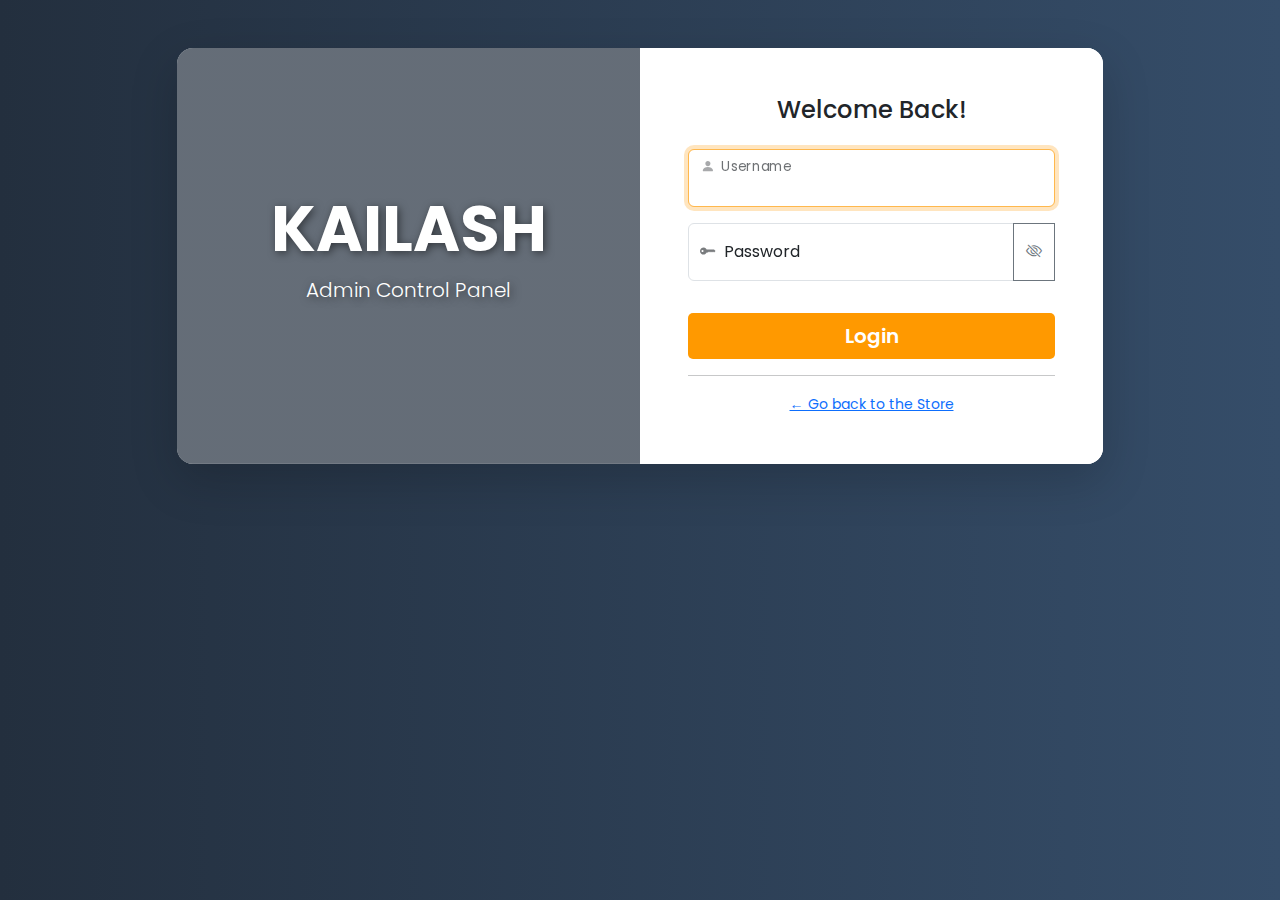
<file: add-product.html>
<!DOCTYPE html>
<html lang="en">
<head>
    <meta charset="UTF-8">
    <meta name="viewport" content="width=device-width, initial-scale=1.0">
    <title>Admin Panel - KAILASH</title>
    <link href="https://cdn.jsdelivr.net/npm/bootstrap@5.3.0/dist/css/bootstrap.min.css" rel="stylesheet">
    <!-- Using a newer version of bootstrap icons for better icon support -->
    <link rel="stylesheet" href="https://cdn.jsdelivr.net/npm/bootstrap-icons@1.11.3/font/bootstrap-icons.css">
    <link href="https://fonts.googleapis.com/css2?family=Poppins:wght@300;400;500;600;700&display=swap" rel="stylesheet">
    <link rel="stylesheet" href="style.css">
</head>
<body>
    <!-- 
        NEW PROFESSIONAL LOGIN WRAPPER
        This takes up the full screen and is shown by default.
    -->
    <div id="login-wrapper">
        <div class="container">
            <div class="row justify-content-center">
                <div class="col-xl-10 col-lg-12">
                    <div class="card login-box shadow-lg o-hidden border-0 my-5 animate-on-load">
                        <div class="row g-0">
                            <!-- Left Side: Visual/Branding Panel -->
                            <div class="col-lg-6 d-none d-lg-flex login-visual-panel">
                                <div class="login-branding-text">
                                    <h1 class="display-3">KAILASH</h1>
                                    <p class="lead">Admin Control Panel</p>
                                </div>
                            </div>
                            <!-- Right Side: Login Form Panel -->
                            <div class="col-lg-6 login-form-panel">
                                <div class="p-4 p-md-5">
                                    <div class="text-center">
                                        <h1 class="h4 text-gray-900 mb-4">Welcome Back!</h1>
                                    </div>
                                    <form id="adminLoginForm" novalidate>
                                        <div id="login-error" class="alert alert-danger d-none" role="alert"></div>
                                        
                                        <div class="form-floating mb-3">
                                            <input type="text" class="form-control" id="adminUser" placeholder="Username" required autofocus>
                                            <label for="adminUser"><i class="bi bi-person-fill me-2"></i>Username</label>
                                            <div class="invalid-feedback">Please enter your username.</div>
                                        </div>

                                        <div class="input-group form-floating mb-3">
                                            <input type="password" class="form-control" id="adminPass" placeholder="Password" required>
                                            <label for="adminPass"><i class="bi bi-key-fill me-2"></i>Password</label>
                                            <button class="btn btn-outline-secondary" type="button" id="togglePassword" aria-label="Toggle password visibility">
                                                <i class="bi bi-eye-slash"></i>
                                            </button>
                                            <div class="invalid-feedback">Please enter your password.</div>
                                        </div>

                                        <button type="submit" class="btn btn-accent w-100 btn-lg py-2 mt-3" id="loginButton">
                                            <span class="btn-text">Login</span>
                                        </button>
                                    </form>
                                    <hr>
                                    <div class="text-center">
                                        <a class="small" href="index.html">← Go back to the Store</a>
                                    </div>
                                </div>
                            </div>
                        </div>
                    </div>
                </div>
            </div>
        </div>
    </div>


    <!-- 
        YOUR ORIGINAL ADMIN CONTENT
        This is hidden by default and shown after successful login.
        The navbar is now inside this div.
    -->
    <div id="admin-content" style="display: none;">
        <nav class="navbar navbar-expand-lg navbar-dark">
            <div class="container-fluid">
                <a class="navbar-brand" href="index.html">KAILASH ADMIN</a>
                <button class="btn btn-outline-light" id="logoutBtn">Logout <i class="bi bi-box-arrow-right"></i></button>
            </div>
        </nav>
        
        <!-- SECTION 1: ADD NEW PRODUCT -->
        <section class="py-5">
            <div class="container">
                <h2 class="text-center mb-4">Add New Product</h2>
                <div class="row justify-content-center">
                    <div class="col-md-8 col-lg-6">
                        <form id="addProductForm" class="border p-4 rounded shadow-sm" novalidate>
                            <div class="mb-3"><label for="productName" class="form-label">Product Name</label><input type="text" class="form-control" id="productName" required></div>
                            <div class="mb-3">
                                <label for="productCategory" class="form-label">Category</label>
                                <select class="form-select" id="productCategory" required><option value="" disabled selected>Select a category</option><option value="saree">Sarees</option><option value="kidswear">Kidswear</option><option value="menswear">Menswear</option></select>
                            </div>
                            <div class="mb-3 image-input-group">
                                <div class="form-check form-check-inline"><input type="radio" class="form-check-input" name="imageOption" id="uploadOption" value="upload" checked><label class="form-check-label" for="uploadOption">Upload Image</label></div>
                                <div class="form-check form-check-inline"><input type="radio" class="form-check-input" name="imageOption" id="linkOption" value="link"><label class="form-check-label" for="linkOption">Use Image URL</label></div>
                                <div id="uploadSection" class="mt-2"><input type="file" class="form-control" id="imageUpload" accept="image/jpeg, image/png, image/gif, image/webp"></div>
                                <div id="linkSection" class="mt-2" style="display: none;"><input type="url" class="form-control" id="productImage" placeholder="https://yourwebsite.com/images/product.jpg"></div>
                            </div>
                            <div class="mb-3"><label for="productDescription" class="form-label">Description</label><textarea class="form-control" id="productDescription" rows="3" required></textarea></div>
                            <div class="row">
                                <div class="col-md-6 mb-3"><label for="productPrice" class="form-label">Price (₹)</label><input type="number" class="form-control" id="productPrice" step="0.01" min="0" required></div>
                                <div class="col-md-6 mb-3"><label for="productRating" class="form-label">Rating (0-5)</label><input type="number" class="form-control" id="productRating" step="0.1" min="0" max="5" required></div>
                            </div>
                            <div class="mb-3"><label for="productSizes" class="form-label">Sizes (comma-separated, e.g., S,M,L)</label><input type="text" class="form-control" id="productSizes" placeholder="Leave empty if not applicable"></div>
                            <button type="submit" class="btn btn-accent w-100" id="submitButton">Add Product</button>
                        </form>
                        <div id="message-add" class="mt-3 text-center"></div>
                    </div>
                </div>
            </div>
        </section>
        <hr class="my-0">
        <!-- SECTION 2: MANAGE EXISTING PRODUCTS -->
        <section class="py-5 bg-light">
            <div class="container">
                <h2 class="text-center mb-4">Manage Existing Products</h2>
                <div class="row justify-content-center">
                    <div class="col-md-10 col-lg-8">
                        <div id="message-delete" class="mb-3 text-center"></div>
                        <ul class="list-group shadow-sm" id="manage-products-list"></ul>
                    </div>
                </div>
            </div>
        </section>
        <footer class="footer text-center py-3">
            <p>© 2025 The KAILASH | All Rights Reserved</p>
        </footer>
    </div>


    <script>
        // --- UPGRADED PROFESSIONAL LOGIN SCRIPT ---
        const ADMIN_USERNAME = 'MUKESH';
        const ADMIN_PASSWORD = '0000'; // IMPORTANT: Change this password!

        const loginWrapper = document.getElementById('login-wrapper');
        const adminContent = document.getElementById('admin-content');
        const adminLoginForm = document.getElementById('adminLoginForm');
        const loginErrorDiv = document.getElementById('login-error');
        const loginButton = document.getElementById('loginButton');

        function checkLogin() {
            if (sessionStorage.getItem('isAdminLoggedIn') === 'true') {
                showAdminPanel();
            } else {
                loginWrapper.style.display = 'block';
                adminContent.style.display = 'none';
            }
        }

        function handleLogout() {
            sessionStorage.removeItem('isAdminLoggedIn');
            location.reload(); // Reload the page to show the login screen
        }

        function handleAdminLogin(event) {
            event.preventDefault();
            event.stopPropagation();
            
            adminLoginForm.classList.add('was-validated');
            if (!adminLoginForm.checkValidity()) {
                return;
            }

            loginButton.disabled = true;
            loginButton.innerHTML = `<div class="spinner-border spinner-border-sm" role="status"><span class="visually-hidden">Loading...</span></div>`;
            const enteredUser = document.getElementById('adminUser').value;
            const enteredPass = document.getElementById('adminPass').value;

            // Simulate a network delay for better UX
            setTimeout(() => {
                if (enteredUser === ADMIN_USERNAME && enteredPass === ADMIN_PASSWORD) {
                    sessionStorage.setItem('isAdminLoggedIn', 'true');
                    showAdminPanel();
                } else {
                    loginErrorDiv.textContent = 'Incorrect username or password.';
                    loginErrorDiv.classList.remove('d-none');
                    loginButton.disabled = false;
                    loginButton.innerHTML = `<span class="btn-text">Login</span>`;
                }
                adminLoginForm.classList.remove('was-validated');
            }, 500);
        }

        function showAdminPanel() {
            loginWrapper.style.display = 'none';
            adminContent.style.display = 'block';

            // Attach logout functionality
            document.getElementById('logoutBtn').addEventListener('click', handleLogout);

            // --- Your existing admin panel script starts here ---
            const addProductForm = document.getElementById('addProductForm');
            const submitButton = document.getElementById('submitButton');
            const messageAddDiv = document.getElementById('message-add');
            const messageDeleteDiv = document.getElementById('message-delete');
            const manageProductsList = document.getElementById('manage-products-list');
            const uploadOption = document.getElementById('uploadOption');
            const linkOption = document.getElementById('linkOption');
            const uploadSection = document.getElementById('uploadSection');
            const linkSection = document.getElementById('linkSection');
            const imageUploadInput = document.getElementById('imageUpload');
            const productImageInput = document.getElementById('productImage');

            const renderManageProducts = () => {
                const products = JSON.parse(localStorage.getItem('products')) || [];
                manageProductsList.innerHTML = '';
                if (products.length === 0) {
                    manageProductsList.innerHTML = '<li class="list-group-item">No products to manage. Add one above!</li>';
                    return;
                }
                products.forEach(product => {
                    const listItem = document.createElement('li');
                    listItem.className = 'list-group-item d-flex justify-content-between align-items-center flex-wrap';
                    listItem.innerHTML = `
                        <span class="d-flex align-items-center mb-2 mb-md-0">
                            <img src="${product.image}" alt="" width="40" height="40" class="me-3 rounded object-fit-cover">
                            <strong>${product.name}</strong> <small class="text-muted ms-2">(${product.category})</small>
                        </span>
                        <button class="btn btn-sm btn-outline-danger" onclick="deleteProduct(${product.id})">
                            <i class="bi bi-trash-fill"></i> Delete
                        </button>
                    `;
                    manageProductsList.appendChild(listItem);
                });
            };

            window.deleteProduct = (id) => {
                if (!confirm('Are you sure you want to delete this product?')) { return; }
                let products = JSON.parse(localStorage.getItem('products')) || [];
                const productToDelete = products.find(p => p.id === id);
                const updatedProducts = products.filter(product => product.id !== id);
                localStorage.setItem('products', JSON.stringify(updatedProducts));
                messageDeleteDiv.innerHTML = `<div class="alert alert-success">Product "${productToDelete.name}" was deleted.</div>`;
                setTimeout(() => messageDeleteDiv.innerHTML = '', 3000);
                renderManageProducts();
            };

            addProductForm.addEventListener('submit', async (e) => {
                e.preventDefault();
                const originalButtonText = submitButton.innerHTML;
                submitButton.disabled = true;
                submitButton.innerHTML = `<span class="spinner-border spinner-border-sm"></span> Saving...`;
                messageAddDiv.innerHTML = '';
                try {
                    let imageUrl = '';
                    if (uploadOption.checked) {
                        const file = imageUploadInput.files[0];
                        if (!file) throw new Error("Please select a file to upload.");
                        const apiKey = 'def06ac7b40303b74e8e7aadbe3bdc90';
                        if (apiKey === 'YOUR_IMGBB_API_KEY_HERE') throw new Error('imgbb API key is not set.');
                        const formData = new FormData();
                        formData.append('image', file);
                        const response = await fetch(`https://api.imgbb.com/1/upload?key=${apiKey}`, { method: 'POST', body: formData });
                        const data = await response.json();
                        if (!data.success) throw new Error(data.error.message);
                        imageUrl = data.data.url;
                    } else {
                        imageUrl = productImageInput.value.trim();
                        if (!imageUrl) throw new Error("Please provide an image URL.");
                    }
                    const product = {
                        id: Date.now(),
                        name: document.getElementById('productName').value.trim(),
                        category: document.getElementById('productCategory').value,
                        image: imageUrl,
                        description: document.getElementById('productDescription').value.trim(),
                        price: parseFloat(document.getElementById('productPrice').value),
                        rating: parseFloat(document.getElementById('productRating').value),
                        inStock: true,
                        sizes: document.getElementById('productSizes').value.trim().split(',').map(s => s.trim()).filter(Boolean),
                    };
                    product.hasSizes = product.sizes.length > 0;
                    let products = JSON.parse(localStorage.getItem('products')) || [];
                    products.push(product);
                    localStorage.setItem('products', JSON.stringify(products));
                    messageAddDiv.innerHTML = `<div class="alert alert-success">Product added successfully!</div>`;
                    addProductForm.reset();
                    renderManageProducts();
                } catch (error) {
                    messageAddDiv.innerHTML = `<div class="alert alert-danger"><strong>Error:</strong> ${error.message}</div>`;
                } finally {
                    submitButton.disabled = false;
                    submitButton.innerHTML = originalButtonText;
                    setTimeout(() => messageAddDiv.innerHTML = '', 4000);
                }
            });

            document.querySelectorAll('input[name="imageOption"]').forEach(radio => {
                radio.addEventListener('change', () => {
                    uploadSection.style.display = uploadOption.checked ? 'block' : 'none';
                    linkSection.style.display = linkOption.checked ? 'block' : 'none';
                });
            });

            renderManageProducts();
        }

        // --- Attach Event Listeners ---
        document.addEventListener('DOMContentLoaded', checkLogin);
        adminLoginForm.addEventListener('submit', handleAdminLogin);
        document.getElementById('togglePassword').addEventListener('click', function () {
            const passwordInput = document.getElementById('adminPass');
            const icon = this.querySelector('i');
            const type = passwordInput.getAttribute('type') === 'password' ? 'text' : 'password';
            passwordInput.setAttribute('type', type);
            icon.classList.toggle('bi-eye');
            icon.classList.toggle('bi-eye-slash');
        });
    </script>
</body>
</html>
</file>
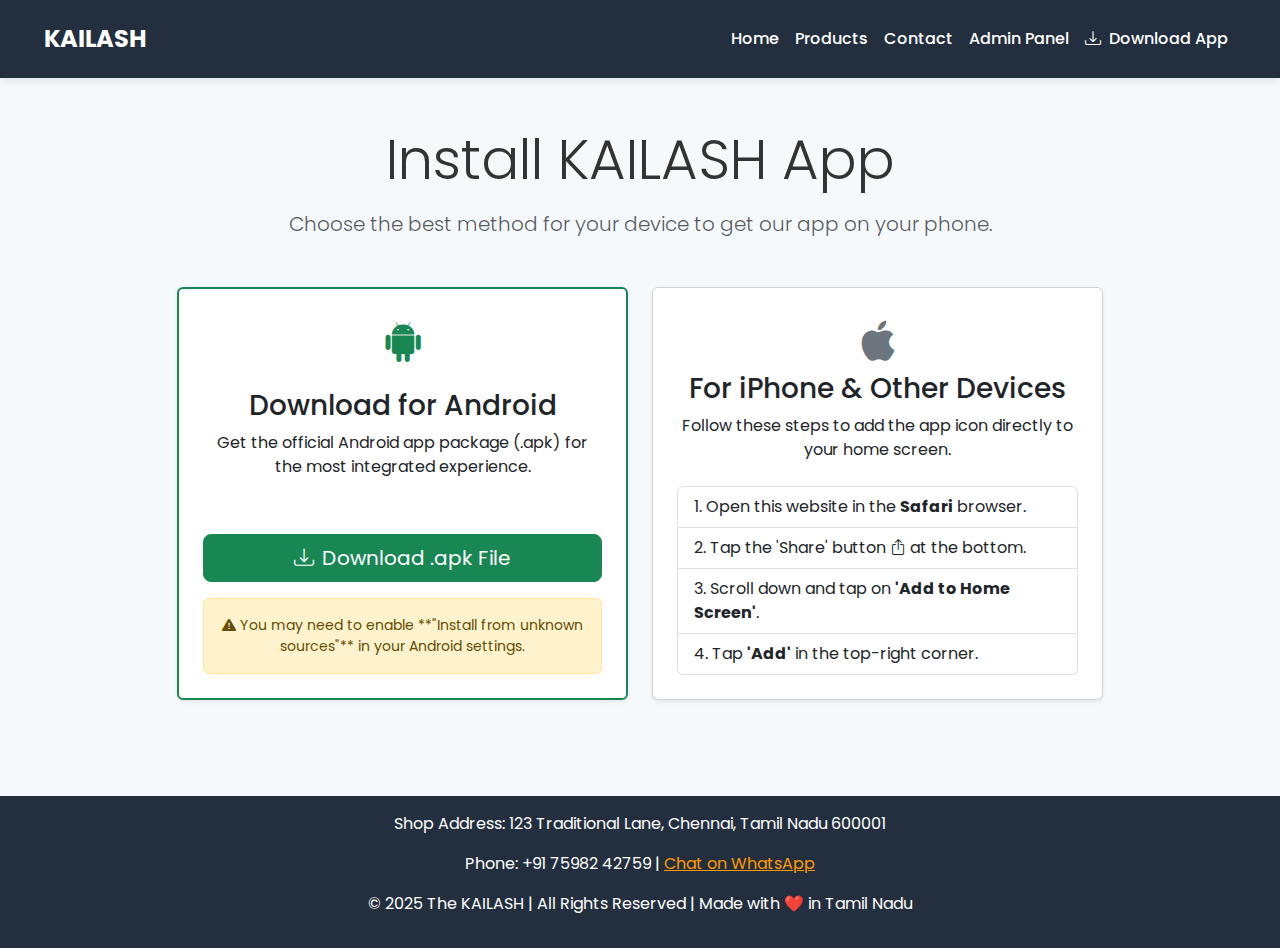
<file: download.html>
<!DOCTYPE html>
<html lang="en">
<head>
    <meta charset="UTF-8">
    <meta name="viewport" content="width=device-width, initial-scale=1.0">
    <title>Download App - KAILASH</title>

    <!-- PWA and Styling links to match your site -->
    <link rel="manifest" href="manifest.json">
    <meta name="theme-color" content="#ff9900">
    <link href="https://cdn.jsdelivr.net/npm/bootstrap@5.3.0/dist/css/bootstrap.min.css" rel="stylesheet">
    <link rel="stylesheet" href="https://cdn.jsdelivr.net/npm/bootstrap-icons@1.10.5/font/bootstrap-icons.css">
    <link href="https://fonts.googleapis.com/css2?family=Poppins:wght@300;400;500;600&display=swap" rel="stylesheet">
    <link rel="stylesheet" href="style.css">
</head>
<body>

    <!-- Consistent Navbar from your index.html -->
    <nav class="navbar navbar-expand-lg navbar-dark">
        <div class="container-fluid">
            <a class="navbar-brand" href="index.html">KAILASH</a>
            <button class="navbar-toggler" type="button" data-bs-toggle="collapse" data-bs-target="#navbarNav" aria-controls="navbarNav" aria-expanded="false" aria-label="Toggle navigation">
                <span class="navbar-toggler-icon"></span>
            </button>
            <div class="collapse navbar-collapse" id="navbarNav">
                <ul class="navbar-nav ms-auto">
                    <li class="nav-item"><a class="nav-link" href="index.html#home">Home</a></li>
                    <li class="nav-item"><a class="nav-link" href="index.html#products">Products</a></li>
                    <li class="nav-item"><a class="nav-link" href="index.html#contact">Contact</a></li>
                    <li class="nav-item"><a class="nav-link" href="add-product.html">Admin Panel</a></li>
                    <!-- The "active" class highlights this page in the navbar -->
                    <li class="nav-item"><a class="nav-link active" href="download.html"><i class="bi bi-download me-1"></i> Download App</a></li>
                </ul>
            </div>
        </div>
    </nav>

    <!-- Main Content Area -->
    <main class="py-5">
        <div class="container text-center">
            <h1 class="display-4 mb-3">Install KAILASH App</h1>
            <p class="lead text-muted mb-5">Choose the best method for your device to get our app on your phone.</p>

            <div class="row justify-content-center g-4">

                <!-- Column 1: For Android APK Download -->
                <div class="col-md-5">
                    <div class="card shadow-sm h-100 border-success border-2">
                        <div class="card-body p-4 d-flex flex-column">
                            <i class="bi bi-android2 fs-1 text-success mb-3"></i>
                            <h3 class="card-title">Download for Android</h3>
                            <p class="card-text">Get the official Android app package (.apk) for the most integrated experience.</p>
                            
                            <!-- 
                                !!! IMPORTANT !!!
                                Replace the placeholder link below with the REAL download link to your APK file.
                                You can upload your APK to your GitHub repo and copy its "raw" link.
                            -->
                            <a href="https://github.com/ash142003/online-web/raw/main/kailash-app.apk" class="btn btn-success btn-lg mt-auto">
                                <i class="bi bi-download me-2"></i>Download .apk File
                            </a>

                            <div class="alert alert-warning small mt-3 mb-0">
                                <i class="bi bi-exclamation-triangle-fill"></i> You may need to enable **"Install from unknown sources"** in your Android settings.
                            </div>
                        </div>
                    </div>
                </div>

                <!-- Column 2: For iPhone and PWA "Add to Home Screen" -->
                <div class="col-md-5">
                    <div class="card shadow-sm h-100">
                        <div class="card-body p-4">
                            <i class="bi bi-apple fs-1 text-secondary mb-3"></i>
                            <h3 class="card-title">For iPhone & Other Devices</h3>
                            <p class="card-text">Follow these steps to add the app icon directly to your home screen.</p>
                            <ol class="list-group list-group-numbered text-start mt-4">
                                <li class="list-group-item">Open this website in the <strong>Safari</strong> browser.</li>
                                <li class="list-group-item">Tap the 'Share' button <i class="bi bi-box-arrow-up"></i> at the bottom.</li>
                                <li class="list-group-item">Scroll down and tap on <strong>'Add to Home Screen'</strong>.</li>
                                <li class="list-group-item">Tap <strong>'Add'</strong> in the top-right corner.</li>
                            </ol>
                        </div>
                    </div>
                </div>

            </div>
        </div>
    </main>

    <!-- Consistent Footer from your index.html -->
    <footer id="contact" class="footer text-center py-3 mt-5">
        <p>Shop Address: 123 Traditional Lane, Chennai, Tamil Nadu 600001</p>
        <p>Phone: +91 75982 42759 | <a href="https://wa.me/917598242759" class="text-accent" target="_blank">Chat on WhatsApp</a></p>
        <p>© 2025 The KAILASH | All Rights Reserved | Made with ❤️ in Tamil Nadu</p>
    </footer>

</body>
</html>
</file>
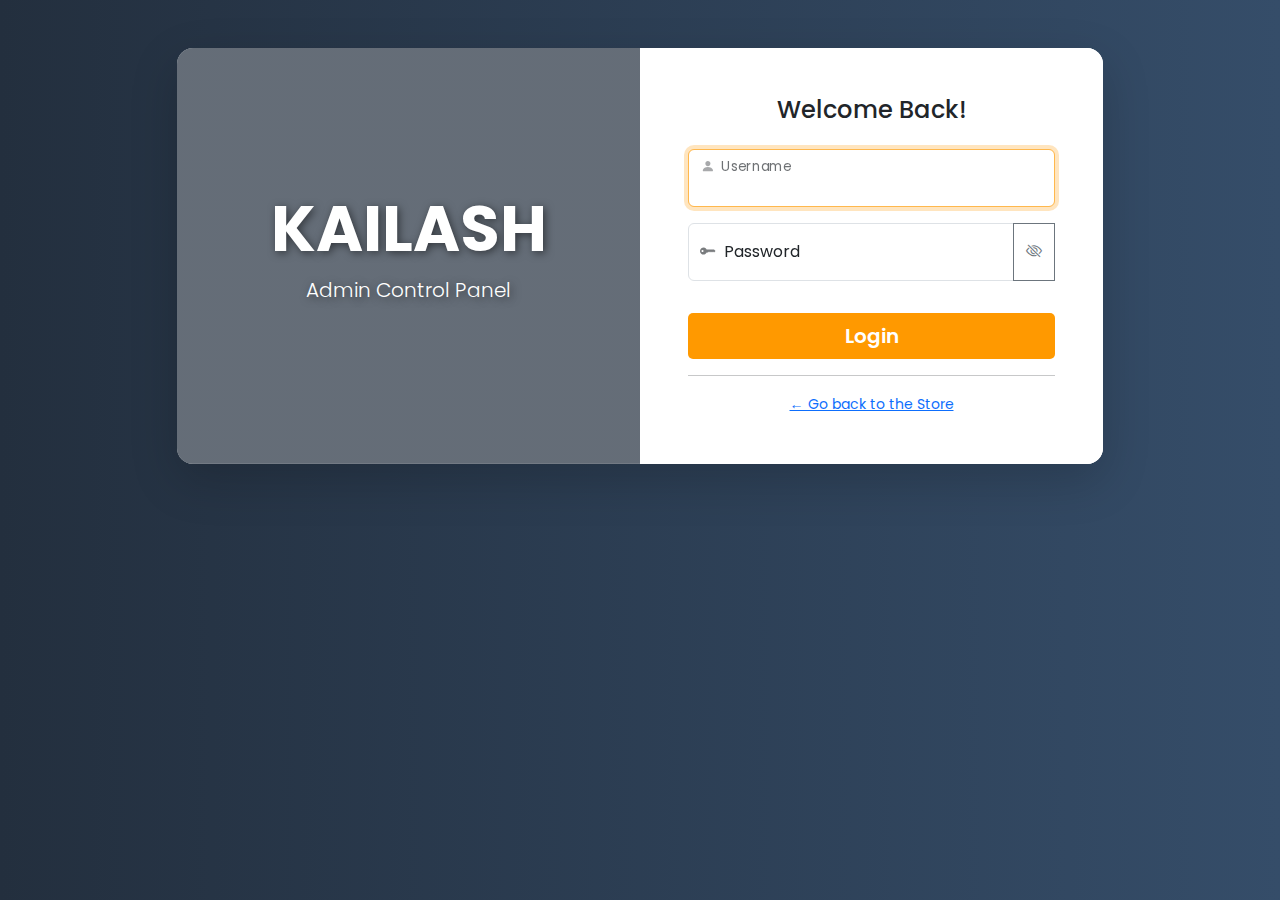
<file: kailash-pwa-project/add-product.html>
<!DOCTYPE html>
<html lang="en">
<head>
    <meta charset="UTF-8">
    <meta name="viewport" content="width=device-width, initial-scale=1.0">
    <title>Admin Panel - KAILASH</title>
    <link href="https://cdn.jsdelivr.net/npm/bootstrap@5.3.0/dist/css/bootstrap.min.css" rel="stylesheet">
    <!-- Using a newer version of bootstrap icons for better icon support -->
    <link rel="stylesheet" href="https://cdn.jsdelivr.net/npm/bootstrap-icons@1.11.3/font/bootstrap-icons.css">
    <link href="https://fonts.googleapis.com/css2?family=Poppins:wght@300;400;500;600;700&display=swap" rel="stylesheet">
    <link rel="stylesheet" href="style.css">
</head>
<body>
    <!-- 
        NEW PROFESSIONAL LOGIN WRAPPER
        This takes up the full screen and is shown by default.
    -->
    <div id="login-wrapper">
        <div class="container">
            <div class="row justify-content-center">
                <div class="col-xl-10 col-lg-12">
                    <div class="card login-box shadow-lg o-hidden border-0 my-5 animate-on-load">
                        <div class="row g-0">
                            <!-- Left Side: Visual/Branding Panel -->
                            <div class="col-lg-6 d-none d-lg-flex login-visual-panel">
                                <div class="login-branding-text">
                                    <h1 class="display-3">KAILASH</h1>
                                    <p class="lead">Admin Control Panel</p>
                                </div>
                            </div>
                            <!-- Right Side: Login Form Panel -->
                            <div class="col-lg-6 login-form-panel">
                                <div class="p-4 p-md-5">
                                    <div class="text-center">
                                        <h1 class="h4 text-gray-900 mb-4">Welcome Back!</h1>
                                    </div>
                                    <form id="adminLoginForm" novalidate>
                                        <div id="login-error" class="alert alert-danger d-none" role="alert"></div>
                                        
                                        <div class="form-floating mb-3">
                                            <input type="text" class="form-control" id="adminUser" placeholder="Username" required autofocus>
                                            <label for="adminUser"><i class="bi bi-person-fill me-2"></i>Username</label>
                                            <div class="invalid-feedback">Please enter your username.</div>
                                        </div>

                                        <div class="input-group form-floating mb-3">
                                            <input type="password" class="form-control" id="adminPass" placeholder="Password" required>
                                            <label for="adminPass"><i class="bi bi-key-fill me-2"></i>Password</label>
                                            <button class="btn btn-outline-secondary" type="button" id="togglePassword" aria-label="Toggle password visibility">
                                                <i class="bi bi-eye-slash"></i>
                                            </button>
                                            <div class="invalid-feedback">Please enter your password.</div>
                                        </div>

                                        <button type="submit" class="btn btn-accent w-100 btn-lg py-2 mt-3" id="loginButton">
                                            <span class="btn-text">Login</span>
                                        </button>
                                    </form>
                                    <hr>
                                    <div class="text-center">
                                        <a class="small" href="index.html">← Go back to the Store</a>
                                    </div>
                                </div>
                            </div>
                        </div>
                    </div>
                </div>
            </div>
        </div>
    </div>


    <!-- 
        YOUR ORIGINAL ADMIN CONTENT
        This is hidden by default and shown after successful login.
        The navbar is now inside this div.
    -->
    <div id="admin-content" style="display: none;">
        <nav class="navbar navbar-expand-lg navbar-dark">
            <div class="container-fluid">
                <a class="navbar-brand" href="index.html">KAILASH ADMIN</a>
                <button class="btn btn-outline-light" id="logoutBtn">Logout <i class="bi bi-box-arrow-right"></i></button>
            </div>
        </nav>
        
        <!-- SECTION 1: ADD NEW PRODUCT -->
        <section class="py-5">
            <div class="container">
                <h2 class="text-center mb-4">Add New Product</h2>
                <div class="row justify-content-center">
                    <div class="col-md-8 col-lg-6">
                        <form id="addProductForm" class="border p-4 rounded shadow-sm" novalidate>
                            <div class="mb-3"><label for="productName" class="form-label">Product Name</label><input type="text" class="form-control" id="productName" required></div>
                            <div class="mb-3">
                                <label for="productCategory" class="form-label">Category</label>
                                <select class="form-select" id="productCategory" required><option value="" disabled selected>Select a category</option><option value="saree">Sarees</option><option value="kidswear">Kidswear</option><option value="menswear">Menswear</option></select>
                            </div>
                            <div class="mb-3 image-input-group">
                                <div class="form-check form-check-inline"><input type="radio" class="form-check-input" name="imageOption" id="uploadOption" value="upload" checked><label class="form-check-label" for="uploadOption">Upload Image</label></div>
                                <div class="form-check form-check-inline"><input type="radio" class="form-check-input" name="imageOption" id="linkOption" value="link"><label class="form-check-label" for="linkOption">Use Image URL</label></div>
                                <div id="uploadSection" class="mt-2"><input type="file" class="form-control" id="imageUpload" accept="image/jpeg, image/png, image/gif, image/webp"></div>
                                <div id="linkSection" class="mt-2" style="display: none;"><input type="url" class="form-control" id="productImage" placeholder="https://yourwebsite.com/images/product.jpg"></div>
                            </div>
                            <div class="mb-3"><label for="productDescription" class="form-label">Description</label><textarea class="form-control" id="productDescription" rows="3" required></textarea></div>
                            <div class="row">
                                <div class="col-md-6 mb-3"><label for="productPrice" class="form-label">Price (₹)</label><input type="number" class="form-control" id="productPrice" step="0.01" min="0" required></div>
                                <div class="col-md-6 mb-3"><label for="productRating" class="form-label">Rating (0-5)</label><input type="number" class="form-control" id="productRating" step="0.1" min="0" max="5" required></div>
                            </div>
                            <div class="mb-3"><label for="productSizes" class="form-label">Sizes (comma-separated, e.g., S,M,L)</label><input type="text" class="form-control" id="productSizes" placeholder="Leave empty if not applicable"></div>
                            <button type="submit" class="btn btn-accent w-100" id="submitButton">Add Product</button>
                        </form>
                        <div id="message-add" class="mt-3 text-center"></div>
                    </div>
                </div>
            </div>
        </section>
        <hr class="my-0">
        <!-- SECTION 2: MANAGE EXISTING PRODUCTS -->
        <section class="py-5 bg-light">
            <div class="container">
                <h2 class="text-center mb-4">Manage Existing Products</h2>
                <div class="row justify-content-center">
                    <div class="col-md-10 col-lg-8">
                        <div id="message-delete" class="mb-3 text-center"></div>
                        <ul class="list-group shadow-sm" id="manage-products-list"></ul>
                    </div>
                </div>
            </div>
        </section>
        <footer class="footer text-center py-3">
            <p>© 2025 The KAILASH | All Rights Reserved</p>
        </footer>
    </div>


    <script>
        // --- UPGRADED PROFESSIONAL LOGIN SCRIPT ---
        const ADMIN_USERNAME = 'MUKESH';
        const ADMIN_PASSWORD = '0000'; // IMPORTANT: Change this password!

        const loginWrapper = document.getElementById('login-wrapper');
        const adminContent = document.getElementById('admin-content');
        const adminLoginForm = document.getElementById('adminLoginForm');
        const loginErrorDiv = document.getElementById('login-error');
        const loginButton = document.getElementById('loginButton');

        function checkLogin() {
            if (sessionStorage.getItem('isAdminLoggedIn') === 'true') {
                showAdminPanel();
            } else {
                loginWrapper.style.display = 'block';
                adminContent.style.display = 'none';
            }
        }

        function handleLogout() {
            sessionStorage.removeItem('isAdminLoggedIn');
            location.reload(); // Reload the page to show the login screen
        }

        function handleAdminLogin(event) {
            event.preventDefault();
            event.stopPropagation();
            
            adminLoginForm.classList.add('was-validated');
            if (!adminLoginForm.checkValidity()) {
                return;
            }

            loginButton.disabled = true;
            loginButton.innerHTML = `<div class="spinner-border spinner-border-sm" role="status"><span class="visually-hidden">Loading...</span></div>`;
            const enteredUser = document.getElementById('adminUser').value;
            const enteredPass = document.getElementById('adminPass').value;

            // Simulate a network delay for better UX
            setTimeout(() => {
                if (enteredUser === ADMIN_USERNAME && enteredPass === ADMIN_PASSWORD) {
                    sessionStorage.setItem('isAdminLoggedIn', 'true');
                    showAdminPanel();
                } else {
                    loginErrorDiv.textContent = 'Incorrect username or password.';
                    loginErrorDiv.classList.remove('d-none');
                    loginButton.disabled = false;
                    loginButton.innerHTML = `<span class="btn-text">Login</span>`;
                }
                adminLoginForm.classList.remove('was-validated');
            }, 500);
        }

        function showAdminPanel() {
            loginWrapper.style.display = 'none';
            adminContent.style.display = 'block';

            // Attach logout functionality
            document.getElementById('logoutBtn').addEventListener('click', handleLogout);

            // --- Your existing admin panel script starts here ---
            const addProductForm = document.getElementById('addProductForm');
            const submitButton = document.getElementById('submitButton');
            const messageAddDiv = document.getElementById('message-add');
            const messageDeleteDiv = document.getElementById('message-delete');
            const manageProductsList = document.getElementById('manage-products-list');
            const uploadOption = document.getElementById('uploadOption');
            const linkOption = document.getElementById('linkOption');
            const uploadSection = document.getElementById('uploadSection');
            const linkSection = document.getElementById('linkSection');
            const imageUploadInput = document.getElementById('imageUpload');
            const productImageInput = document.getElementById('productImage');

            const renderManageProducts = () => {
                const products = JSON.parse(localStorage.getItem('products')) || [];
                manageProductsList.innerHTML = '';
                if (products.length === 0) {
                    manageProductsList.innerHTML = '<li class="list-group-item">No products to manage. Add one above!</li>';
                    return;
                }
                products.forEach(product => {
                    const listItem = document.createElement('li');
                    listItem.className = 'list-group-item d-flex justify-content-between align-items-center flex-wrap';
                    listItem.innerHTML = `
                        <span class="d-flex align-items-center mb-2 mb-md-0">
                            <img src="${product.image}" alt="" width="40" height="40" class="me-3 rounded object-fit-cover">
                            <strong>${product.name}</strong> <small class="text-muted ms-2">(${product.category})</small>
                        </span>
                        <button class="btn btn-sm btn-outline-danger" onclick="deleteProduct(${product.id})">
                            <i class="bi bi-trash-fill"></i> Delete
                        </button>
                    `;
                    manageProductsList.appendChild(listItem);
                });
            };

            window.deleteProduct = (id) => {
                if (!confirm('Are you sure you want to delete this product?')) { return; }
                let products = JSON.parse(localStorage.getItem('products')) || [];
                const productToDelete = products.find(p => p.id === id);
                const updatedProducts = products.filter(product => product.id !== id);
                localStorage.setItem('products', JSON.stringify(updatedProducts));
                messageDeleteDiv.innerHTML = `<div class="alert alert-success">Product "${productToDelete.name}" was deleted.</div>`;
                setTimeout(() => messageDeleteDiv.innerHTML = '', 3000);
                renderManageProducts();
            };

            addProductForm.addEventListener('submit', async (e) => {
                e.preventDefault();
                const originalButtonText = submitButton.innerHTML;
                submitButton.disabled = true;
                submitButton.innerHTML = `<span class="spinner-border spinner-border-sm"></span> Saving...`;
                messageAddDiv.innerHTML = '';
                try {
                    let imageUrl = '';
                    if (uploadOption.checked) {
                        const file = imageUploadInput.files[0];
                        if (!file) throw new Error("Please select a file to upload.");
                        const apiKey = 'def06ac7b40303b74e8e7aadbe3bdc90';
                        if (apiKey === 'YOUR_IMGBB_API_KEY_HERE') throw new Error('imgbb API key is not set.');
                        const formData = new FormData();
                        formData.append('image', file);
                        const response = await fetch(`https://api.imgbb.com/1/upload?key=${apiKey}`, { method: 'POST', body: formData });
                        const data = await response.json();
                        if (!data.success) throw new Error(data.error.message);
                        imageUrl = data.data.url;
                    } else {
                        imageUrl = productImageInput.value.trim();
                        if (!imageUrl) throw new Error("Please provide an image URL.");
                    }
                    const product = {
                        id: Date.now(),
                        name: document.getElementById('productName').value.trim(),
                        category: document.getElementById('productCategory').value,
                        image: imageUrl,
                        description: document.getElementById('productDescription').value.trim(),
                        price: parseFloat(document.getElementById('productPrice').value),
                        rating: parseFloat(document.getElementById('productRating').value),
                        inStock: true,
                        sizes: document.getElementById('productSizes').value.trim().split(',').map(s => s.trim()).filter(Boolean),
                    };
                    product.hasSizes = product.sizes.length > 0;
                    let products = JSON.parse(localStorage.getItem('products')) || [];
                    products.push(product);
                    localStorage.setItem('products', JSON.stringify(products));
                    messageAddDiv.innerHTML = `<div class="alert alert-success">Product added successfully!</div>`;
                    addProductForm.reset();
                    renderManageProducts();
                } catch (error) {
                    messageAddDiv.innerHTML = `<div class="alert alert-danger"><strong>Error:</strong> ${error.message}</div>`;
                } finally {
                    submitButton.disabled = false;
                    submitButton.innerHTML = originalButtonText;
                    setTimeout(() => messageAddDiv.innerHTML = '', 4000);
                }
            });

            document.querySelectorAll('input[name="imageOption"]').forEach(radio => {
                radio.addEventListener('change', () => {
                    uploadSection.style.display = uploadOption.checked ? 'block' : 'none';
                    linkSection.style.display = linkOption.checked ? 'block' : 'none';
                });
            });

            renderManageProducts();
        }

        // --- Attach Event Listeners ---
        document.addEventListener('DOMContentLoaded', checkLogin);
        adminLoginForm.addEventListener('submit', handleAdminLogin);
        document.getElementById('togglePassword').addEventListener('click', function () {
            const passwordInput = document.getElementById('adminPass');
            const icon = this.querySelector('i');
            const type = passwordInput.getAttribute('type') === 'password' ? 'text' : 'password';
            passwordInput.setAttribute('type', type);
            icon.classList.toggle('bi-eye');
            icon.classList.toggle('bi-eye-slash');
        });
    </script>
</body>
</html>
</file>
<file: style.css>
body {
  font-family: 'Poppins', sans-serif;
  background-color: #f6f9fc;
  color: #333;
}

.navbar {
  background-color: #232f3e;
  padding: 1rem 2rem;
  box-shadow: 0 2px 10px rgba(0,0,0,0.1);
}

.navbar-brand {
  font-weight: bold;
  color: white;
  font-size: 1.5rem;
}

.nav-link {
  color: white !important;
  font-weight: 500;
  transition: color 0.3s ease;
}

.nav-link:hover {
  color: #ff9900 !important;
}

.hero-section {
  background: linear-gradient(to right, #232f3e, #354d69);
  height: 60vh;
  min-height: 350px;
  padding: 2rem;
  position: relative;
  overflow: hidden;
}

.hero-section h1 {
  text-shadow: 2px 2px 5px rgba(0,0,0,0.4);
  font-size: clamp(2rem, 5vw, 3rem);
}

.btn-accent {
  background-color: #ff9900;
  color: white;
  font-weight: 600;
  border: none;
  padding: 0.75rem 1.5rem;
  border-radius: 5px;
  transition: all 0.3s ease;
}

.btn-accent:hover {
  background-color: #e68a00;
  transform: translateY(-3px);
  box-shadow: 0 6px 15px rgba(255, 153, 0, 0.35);
}

.text-accent {
  color: #ff9900 !important;
}

.product-card {
  transition: transform 0.3s ease, box-shadow 0.3s ease;
  cursor: pointer;
  border: none;
  display: flex;
  flex-direction: column;
}

.product-card:hover {
  transform: translateY(-5px);
  box-shadow: 0 0.5rem 1rem rgba(0,0,0,0.1);
}

.product-card .card-img-top-wrapper {
  height: 250px;
  background-color: #f8f9fa;
  display: flex;
  align-items: center;
  justify-content: center;
  overflow: hidden;
}

.product-card img {
  width: 100%;
  height: 100%;
  object-fit: contain;
  transition: transform 0.4s ease;
  opacity: 0;
}

.product-card:hover img {
  transform: scale(1.05);
}

.product-card img.loaded {
  opacity: 1;
}

.footer {
  background-color: #232f3e;
  color: white;
  padding: 1.5rem 1rem;
  margin-top: 2rem;
}

.btn-add-to-cart {
  background-color: #ff9900;
  color: white;
  padding: 0.5rem 1.5rem;
  border-radius: 5px;
  border: none;
  font-weight: 500;
  transition: all 0.3s ease;
}

.btn-add-to-cart:hover {
  background-color: #e68a00;
  transform: translateY(-1px);
}

.btn-add-to-cart:disabled {
  background-color: #d1d5db;
  cursor: not-allowed;
}

.quantity-controls {
  display: flex;
  align-items: center;
  justify-content: space-between;
  padding: 0.3rem;
  background-color: #f0f2f5;
  border-radius: 5px;
}

.quantity-controls .btn {
  font-weight: bold;
}

.quantity-controls .qty-display {
  font-weight: 600;
  font-size: 1.1rem;
}

.modal-content {
  border-radius: 10px;
  overflow: hidden;
}

.btn-whatsapp {
  background-color: #25D366;
  border-color: #25D366;
  color: white;
  transition: all 0.3s ease;
}

.btn-whatsapp:hover {
  background-color: #128C7E;
  border-color: #128C7E;
  transform: translateY(-2px);
}

/* --- PROFESSIONAL ADMIN LOGIN PAGE STYLES --- */
#login-wrapper {
  display: none;
  width: 100%;
  min-height: 100vh;
  background-color: #f8f9fa;
  background-image: linear-gradient(to right, #232f3e, #354d69);
  overflow: hidden;
}

@keyframes fadeInUp {
  from { opacity: 0; transform: translateY(30px); }
  to { opacity: 1; transform: translateY(0); }
}

.animate-on-load {
  animation: fadeInUp 0.6s ease-out forwards;
}

.login-box {
    border-radius: 1rem;
}

@keyframes zoomin {
    0% { background-size: 100% 100%; }
    50% { background-size: 110% 110%; }
    100% { background-size: 100% 100%; }
}

.login-visual-panel {
    background-image: linear-gradient(rgba(35, 47, 62, 0.7), rgba(35, 47, 62, 0.7)), url('https://images.pexels.com/photos/996329/pexels-photo-996329.jpeg?auto=compress&cs=tinysrgb&w=1260&h=750&dpr=1');
    background-position: center;
    display: flex;
    align-items: center;
    justify-content: center;
    border-top-left-radius: 1rem;
    border-bottom-left-radius: 1rem;
    animation: zoomin 25s ease-in-out infinite;
}

.login-branding-text {
    color: white;
    text-align: center;
    text-shadow: 2px 2px 8px rgba(0, 0, 0, 0.5);
}

.login-branding-text .display-3 {
    font-weight: 700;
}

.login-form-panel {
    background-color: #ffffff;
    border-top-right-radius: 1rem;
    border-bottom-right-radius: 1rem;
}

.form-control:focus {
    border-color: #ffb84d;
    box-shadow: 0 0 0 0.25rem rgba(255, 153, 0, 0.25);
}

.form-floating > label i {
    opacity: 0.6;
}

#togglePassword {
    z-index: 5;
}

@media (max-width: 991.98px) {
    .login-visual-panel {
        min-height: 250px;
        border-radius: 1rem 1rem 0 0;
    }
    .login-form-panel {
        border-radius: 0 0 1rem 1rem;
    }
}
</file>
<file: kailash-pwa-project/style.css>
body {
  font-family: 'Poppins', sans-serif;
  background-color: #f6f9fc;
  color: #333;
}

.navbar {
  background-color: #232f3e;
  padding: 1rem 2rem;
  box-shadow: 0 2px 10px rgba(0,0,0,0.1);
}

.navbar-brand {
  font-weight: bold;
  color: white;
  font-size: 1.5rem;
}

.nav-link {
  color: white !important;
  font-weight: 500;
  transition: color 0.3s ease;
}

.nav-link:hover {
  color: #ff9900 !important;
}

.hero-section {
  background: linear-gradient(to right, #232f3e, #354d69);
  height: 60vh;
  min-height: 350px;
  padding: 2rem;
  position: relative;
  overflow: hidden;
}

.hero-section h1 {
  text-shadow: 2px 2px 5px rgba(0,0,0,0.4);
  font-size: clamp(2rem, 5vw, 3rem);
}

.btn-accent {
  background-color: #ff9900;
  color: white;
  font-weight: 600;
  border: none;
  padding: 0.75rem 1.5rem;
  border-radius: 5px;
  transition: all 0.3s ease;
}

.btn-accent:hover {
  background-color: #e68a00;
  transform: translateY(-3px);
  box-shadow: 0 6px 15px rgba(255, 153, 0, 0.35);
}

.text-accent {
  color: #ff9900 !important;
}

.product-card {
  transition: transform 0.3s ease, box-shadow 0.3s ease;
  cursor: pointer;
  border: none;
  display: flex;
  flex-direction: column;
}

.product-card:hover {
  transform: translateY(-5px);
  box-shadow: 0 0.5rem 1rem rgba(0,0,0,0.1);
}

.product-card .card-img-top-wrapper {
  height: 250px;
  background-color: #f8f9fa;
  display: flex;
  align-items: center;
  justify-content: center;
  overflow: hidden;
}

.product-card img {
  width: 100%;
  height: 100%;
  object-fit: contain;
  transition: transform 0.4s ease;
  opacity: 0;
}

.product-card:hover img {
  transform: scale(1.05);
}

.product-card img.loaded {
  opacity: 1;
}

.footer {
  background-color: #232f3e;
  color: white;
  padding: 1.5rem 1rem;
  margin-top: 2rem;
}

.btn-add-to-cart {
  background-color: #ff9900;
  color: white;
  padding: 0.5rem 1.5rem;
  border-radius: 5px;
  border: none;
  font-weight: 500;
  transition: all 0.3s ease;
}

.btn-add-to-cart:hover {
  background-color: #e68a00;
  transform: translateY(-1px);
}

.btn-add-to-cart:disabled {
  background-color: #d1d5db;
  cursor: not-allowed;
}

.quantity-controls {
  display: flex;
  align-items: center;
  justify-content: space-between;
  padding: 0.3rem;
  background-color: #f0f2f5;
  border-radius: 5px;
}

.quantity-controls .btn {
  font-weight: bold;
}

.quantity-controls .qty-display {
  font-weight: 600;
  font-size: 1.1rem;
}

.modal-content {
  border-radius: 10px;
  overflow: hidden;
}

.btn-whatsapp {
  background-color: #25D366;
  border-color: #25D366;
  color: white;
  transition: all 0.3s ease;
}

.btn-whatsapp:hover {
  background-color: #128C7E;
  border-color: #128C7E;
  transform: translateY(-2px);
}

/* --- PROFESSIONAL ADMIN LOGIN PAGE STYLES --- */
#login-wrapper {
  display: none;
  width: 100%;
  min-height: 100vh;
  background-color: #f8f9fa;
  background-image: linear-gradient(to right, #232f3e, #354d69);
  overflow: hidden;
}

@keyframes fadeInUp {
  from { opacity: 0; transform: translateY(30px); }
  to { opacity: 1; transform: translateY(0); }
}

.animate-on-load {
  animation: fadeInUp 0.6s ease-out forwards;
}

.login-box {
    border-radius: 1rem;
}

@keyframes zoomin {
    0% { background-size: 100% 100%; }
    50% { background-size: 110% 110%; }
    100% { background-size: 100% 100%; }
}

.login-visual-panel {
    background-image: linear-gradient(rgba(35, 47, 62, 0.7), rgba(35, 47, 62, 0.7)), url('https://images.pexels.com/photos/996329/pexels-photo-996329.jpeg?auto=compress&cs=tinysrgb&w=1260&h=750&dpr=1');
    background-position: center;
    display: flex;
    align-items: center;
    justify-content: center;
    border-top-left-radius: 1rem;
    border-bottom-left-radius: 1rem;
    animation: zoomin 25s ease-in-out infinite;
}

.login-branding-text {
    color: white;
    text-align: center;
    text-shadow: 2px 2px 8px rgba(0, 0, 0, 0.5);
}

.login-branding-text .display-3 {
    font-weight: 700;
}

.login-form-panel {
    background-color: #ffffff;
    border-top-right-radius: 1rem;
    border-bottom-right-radius: 1rem;
}

.form-control:focus {
    border-color: #ffb84d;
    box-shadow: 0 0 0 0.25rem rgba(255, 153, 0, 0.25);
}

.form-floating > label i {
    opacity: 0.6;
}

#togglePassword {
    z-index: 5;
}

@media (max-width: 991.98px) {
    .login-visual-panel {
        min-height: 250px;
        border-radius: 1rem 1rem 0 0;
    }
    .login-form-panel {
        border-radius: 0 0 1rem 1rem;
    }
}
</file>
